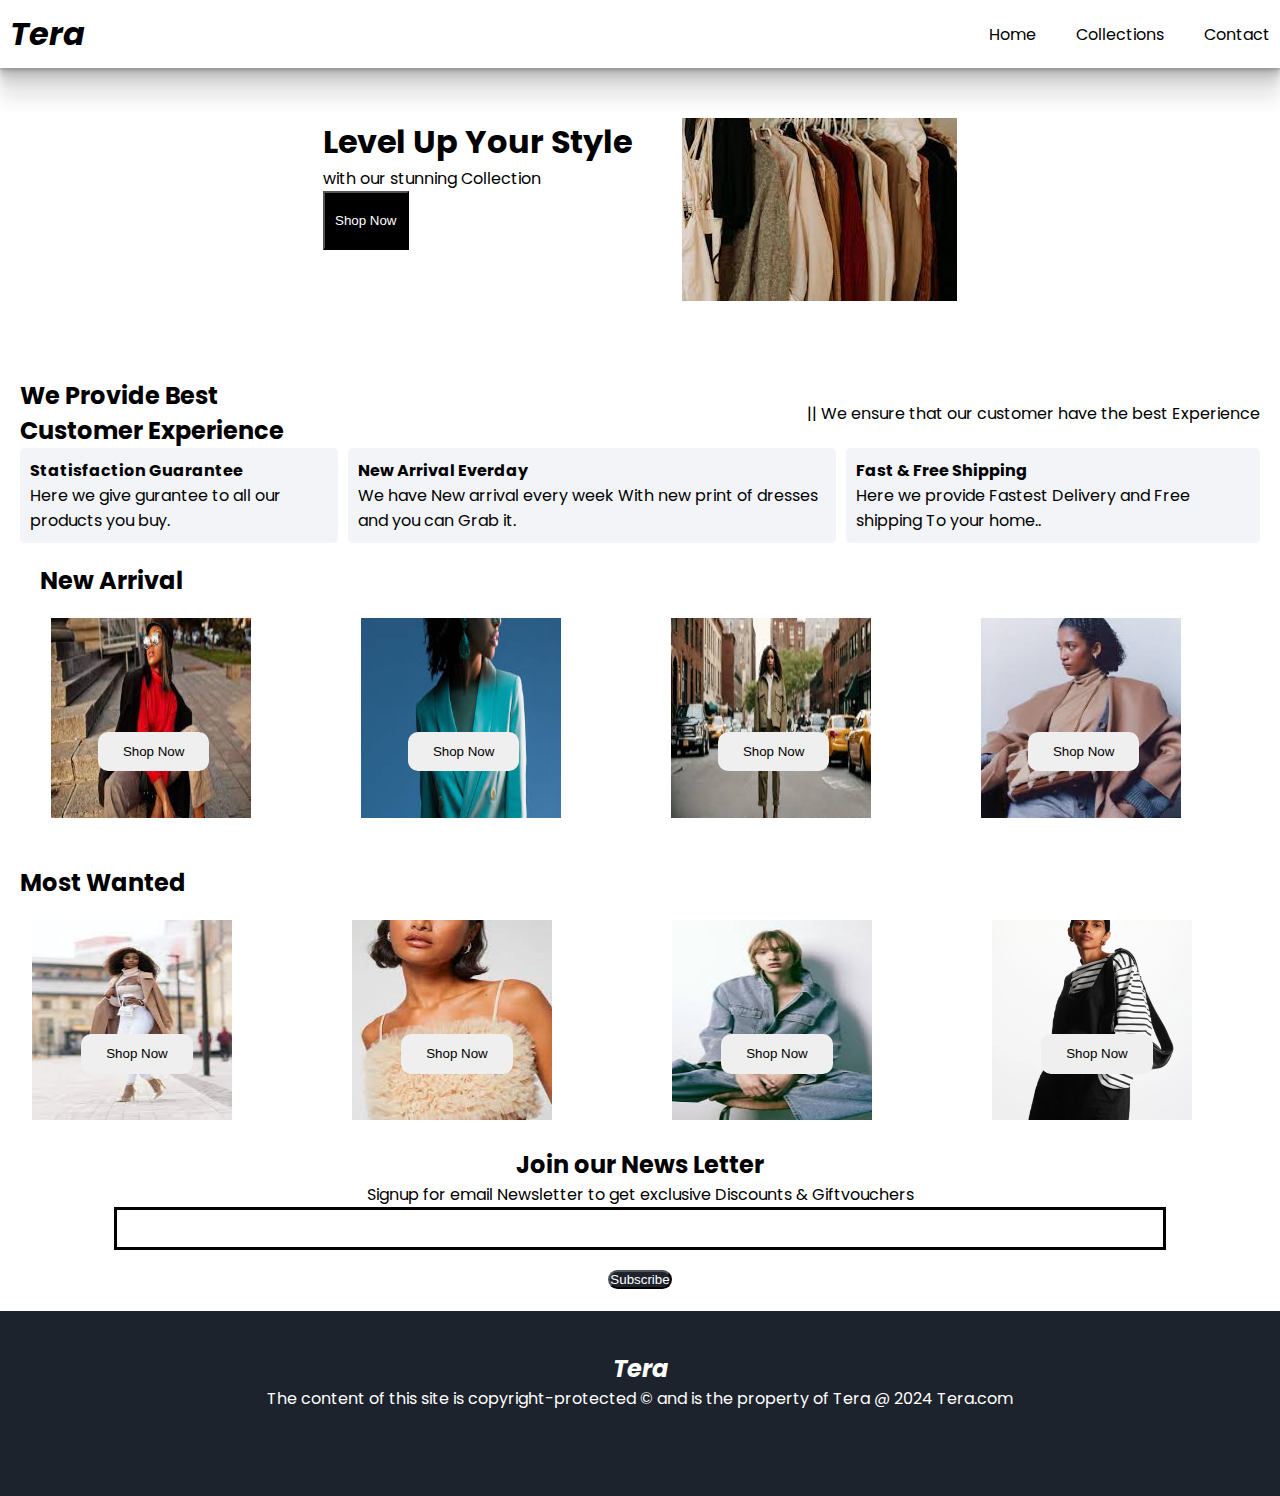
<file: index.html>
<!DOCTYPE html>
<html lang="en">

<head>
    <meta charset="UTF-8">
    <meta name="viewport" content="width=device-width, initial-scale=1.0">
    <title>Tera-Ecommerce</title>
    <link rel="preconnect" href="https://fonts.googleapis.com">
    <link rel="preconnect" href="https://fonts.gstatic.com" crossorigin>
    <!-- Google fonts -->
    <link
        href="https://fonts.googleapis.com/css2?family=Poppins:ital,wght@0,100;0,200;0,300;0,400;0,500;0,600;0,700;0,800;0,900;1,100;1,200;1,300;1,400;1,500;1,600;1,700;1,800;1,900&display=swap"
        rel="stylesheet">
    <!-- Css File -->
    <link rel="stylesheet" href="./style.css">
    <!-- Font Awesome -->
    <link rel="stylesheet" href="https://cdnjs.cloudflare.com/ajax/libs/font-awesome/6.5.1/css/all.min.css"
        integrity="sha512-DTOQO9RWCH3ppGqcWaEA1BIZOC6xxalwEsw9c2QQeAIftl+Vegovlnee1c9QX4TctnWMn13TZye+giMm8e2LwA=="
        crossorigin="anonymous" referrerpolicy="no-referrer" />


<body>
    <!-- Navbar -->
    <nav class="navbar">
        <h1>Tera</h1>
        <div class="navbar-links">
            <ul>
                <li class="navbar-link"><a href="./index.html">Home</a></li>
                <li class="navbar-link"><a href="./index2.html">Collections</a></li>
                <li class="navbar-link"><a href="./conatct.html">Contact</a></li>
            </ul>
        </div>
        <div class="navbar-menu-toggle" onclick="opennavbar()">
            <i class="fa-solid fa-bars"></i>
        </div>
    </nav>
    <!-- side navbar-->
    <div class="side-navbar">
        <nav>
            <p style="text-align: right;" onclick="closenavbar()">
                <i class="fa-solid fa-xmark"></i>
            </p>
            <div class=" side-navbar-links">
                <p class="side-navbar-link"><a href="./index.html">Home</a></p>
                <p class="side-navbar-link"><a href="./index2.html">Collections</a></p>
                <p class="side-navbar-link"><a href="./collection.js">Contact</a></p>
            </div>

        </nav>
    </div>
    <!-- Header -->
    <div class="header">
        <div>
            <h1>Level Up Your Style</h1>
            <p>with our stunning Collection</p>
            <button class="header-button">Shop Now</button>
        </div>
        <div>
            <img src="./images.jpg" class="header-image" alt="">

        </div>
    </div>
    <!-- Service Section -->
    <div class="service">
        <div class="service-container-1">
            <div>
                <h2>We Provide Best </h2>
                <h2>Customer Experience</h2>
            </div>
            <div>
                <p>
                    || We ensure that our customer have the best Experience
                </p>
            </div>
        </div>
        <div class="service-container-2">
            <div>
                <i class="fa-regular fa-face-smile"></i>
                <h4>Statisfaction Guarantee</h4>
                <p>Here we give gurantee to all our products you buy.</p>
            </div>
            <div>
                <i class="fa-regular fa-face-smile"></i>
                <h4>New Arrival Everday</h4>
                <p>We have New arrival every week With new print of dresses and you can Grab it.</p>
            </div>
            <div>
                <i class="fa-regular fa-face-smile"></i>
                <h4>Fast & Free Shipping</h4>
            </p> Here we provide Fastest Delivery and Free shipping To your home..</p>
            </div>
        </div>
        <div>
            <h2 style="padding: 20px;">New Arrival</h2>

            <div class="new-arrival">
                <div class="new-arrival-container">
                    <img src="./image.1.jpg" alt="" height="200px" width="200px">
                    <button>Shop Now<i class="fa-solid fa-arrow-right"></i></button>
                </div>
                <div class="new-arrival-container">
                    <img src="./images (1).jpg" alt="" height="200px" width="200px">
                    <button>Shop Now<i class="fa-solid fa-arrow-right"></i></button>
                </div>
                <div class="new-arrival-container">
                    <img src="./images (2).jpg" alt="" height="200px" width="200px">
                    <button>Shop Now<i class="fa-solid fa-arrow-right"></i></button>
                </div>
                <div class="new-arrival-container">
                    <img src="./images2.jpg" alt="" height="200px" width="200px">
                    <button>Shop Now<i class="fa-solid fa-arrow-right"></i></button>
                </div>

            </div>
        </div>
    </div>
    <div>
        <h2 style="padding: 20px;">Most Wanted</h2>

        <div class="new-arrival">
            <div class="new-arrival-container">
                <img src="./mostwanted 1.jpg" alt="" height="200px" width="200px">
                <button>Shop Now <i class="fa-solid fa-arrow-right"></i></button>
            </div>
            <div class="new-arrival-container">
                <img src="./mostwanted2.jpg" alt="" height="200px" width="200px">
                <button>Shop Now <i class="fa-solid fa-arrow-right"></i></button>
            </div>
            <div class="new-arrival-container">
                <img src="./mostwanted3.jpg" alt="" height="200px" width="200px">
                <button>Shop Now <i class="fa-solid fa-arrow-right"></i></button>
            </div>
            <div class="new-arrival-container">
                <img src="./mostwanted4.webp" alt="" height="200px" width="200px">
                <button>Shop Now <i class="fa-solid fa-arrow-right"></i></button>
            </div>

        </div>

    </div>

    <!-- News -->
    <div class="news">
        <h2>Join our News Letter</h2>
        <p>Signup for email Newsletter to get exclusive Discounts & Giftvouchers</p>
        <div>
            <input type="text" class="serach">
        </div>
        <div><button>Subscribe</button></div>
    </div>

        <!-- footer -->
        <div class="footer">
        <div class="footer-container">
            <div class="footer-box-1">
                <h2 class="headingtext">Tera</h2>
                    <p class="footer-para-1"> The content of this site is copyright-protected  &#169  and is the property of Tera @ 2024 Tera.com</p>
                <div class="footer-icon-container">
                    <i class="fa-brands fa-instagram" style="color: #ffffff;"></i>
                    <i class="fa-brands fa-twitter" style="color: #ffffff;"></i>
                    <i class="fa-brands fa-facebook" style="color: #ffffff;"></i>
                </div>
            </div> 
        </div>
    </div>
        <script src="./script.js"></script>
</body>
</file>
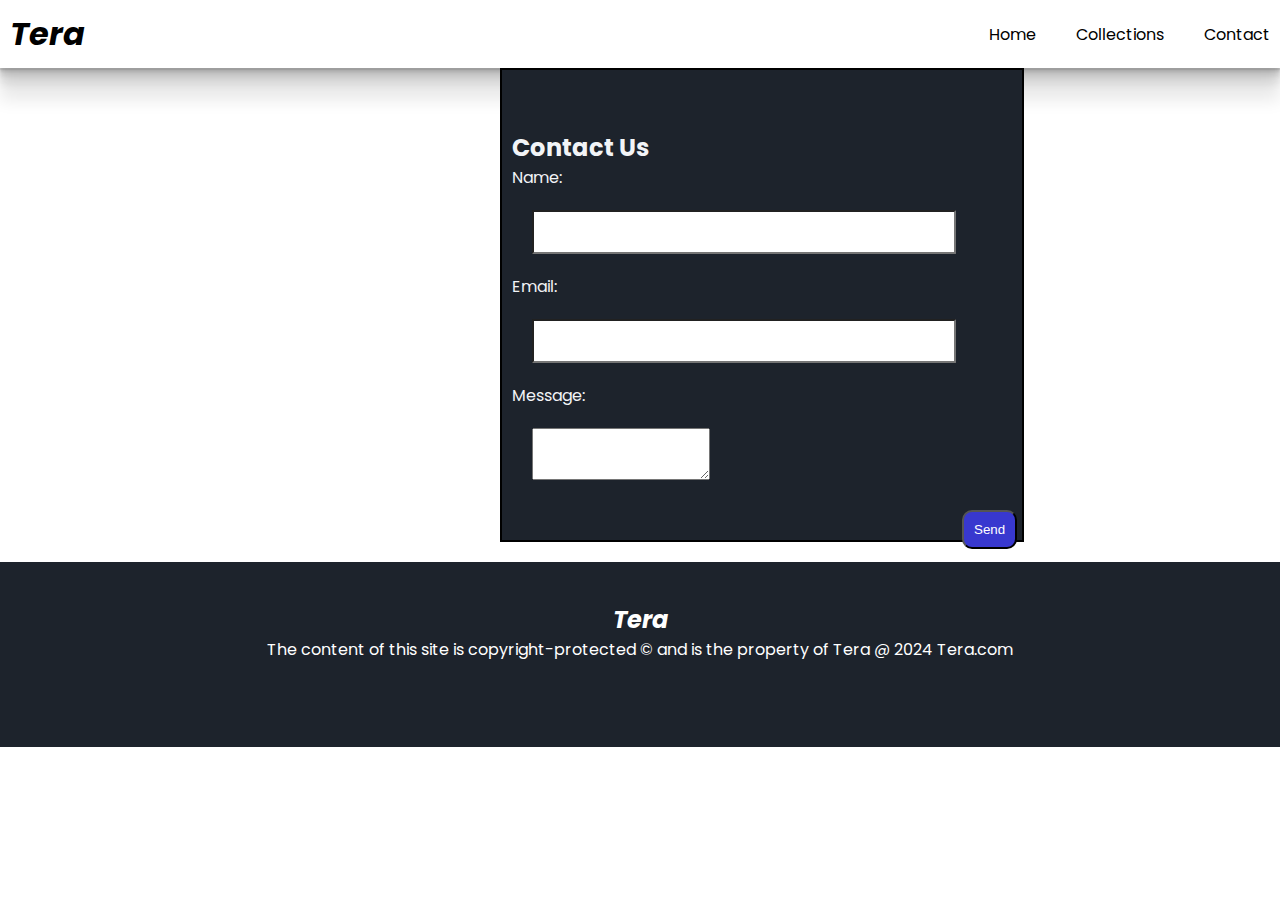
<file: conatct.html>
<!DOCTYPE html>
<html lang="en">
<head>
    <meta charset="UTF-8">
    <meta name="viewport" content="width=device-width, initial-scale=1.0">
    <title>Tera-collection</title>
    <link rel="preconnect" href="https://fonts.googleapis.com">
    <link rel="preconnect" href="https://fonts.gstatic.com" crossorigin>
    <!-- Google fonts -->
    <link
        href="https://fonts.googleapis.com/css2?family=Poppins:ital,wght@0,100;0,200;0,300;0,400;0,500;0,600;0,700;0,800;0,900;1,100;1,200;1,300;1,400;1,500;1,600;1,700;1,800;1,900&display=swap"
        rel="stylesheet">
    <!-- Css File -->
    <link rel="stylesheet" href="./style.css">
    <!-- Font Awesome -->
    <link rel="stylesheet" href="https://cdnjs.cloudflare.com/ajax/libs/font-awesome/6.5.1/css/all.min.css"
        integrity="sha512-DTOQO9RWCH3ppGqcWaEA1BIZOC6xxalwEsw9c2QQeAIftl+Vegovlnee1c9QX4TctnWMn13TZye+giMm8e2LwA=="
        crossorigin="anonymous" referrerpolicy="no-referrer" />
</head>
<body>

     <!-- Navbar -->
     <nav class="navbar">
        <h1>Tera</h1>
        <div class="navbar-links">
            <ul>
                <li class="navbar-link"><a href="./index.html">Home</a></li>
                <li class="navbar-link"><a href="./index2.html">Collections</a></li>
                <li class="navbar-link"><a href="./conatct.html">Contact</a></li>
            </ul>
        </div>
        <div class="navbar-menu-toggle" onclick="opennavbar()">
            <i class="fa-solid fa-bars"></i>
        </div>
    </nav>
    <!-- side navbar-->
    <div class="side-navbar">
        <nav>
            <p style="text-align: right;" onclick="closenavbar()">
                <i class="fa-solid fa-xmark"></i>
            </p>
            <div class=" side-navbar-links">
                <p class="side-navbar-link"><a href="./index.html">Home</a></p>
                <p class="side-navbar-link"><a href="./index2.html">Collections</a></p>
                <p class="side-navbar-link"><a href="./conatct.html">Contact</a></p>
            </div>

        </nav>
    </div>
    <!-- contact -->
        <div class="contact">
            <div class="contact-container">
                  
                   <form class="contact-form">
                    <h2>Contact Us</h2>
                    <label for="name">Name:</label>
                    <input type="text" name="name" id="name">
                    <label for="email">Email:</label>
                    <input type="text" name="email" id="email">
                    <label for="message">Message:</label>
                    <textarea title="text" id="message"></textarea>
                    <button class="btn" >Send</button>
                   </form>
                </div>
        </div>
     <!-- footer -->
     <div class="footer">
        <div class="footer-container">
            <div class="footer-box-1">
                <h2 class="headingtext">Tera</h2>
                <p class="footer-para-1">The content of this site is copyright-protected  &#169  and is the property of Tera @ 2024 Tera.com</p>
                <div class="footer-icon-container">
                    <i class="fa-brands fa-instagram" style="color: #ffffff;"></i>
                    <i class="fa-brands fa-twitter" style="color: #ffffff;"></i>
                    <i class="fa-brands fa-facebook" style="color: #ffffff;"></i>
                </div>
            </div> 
        </div>
        
    </div>
</body>
</file>
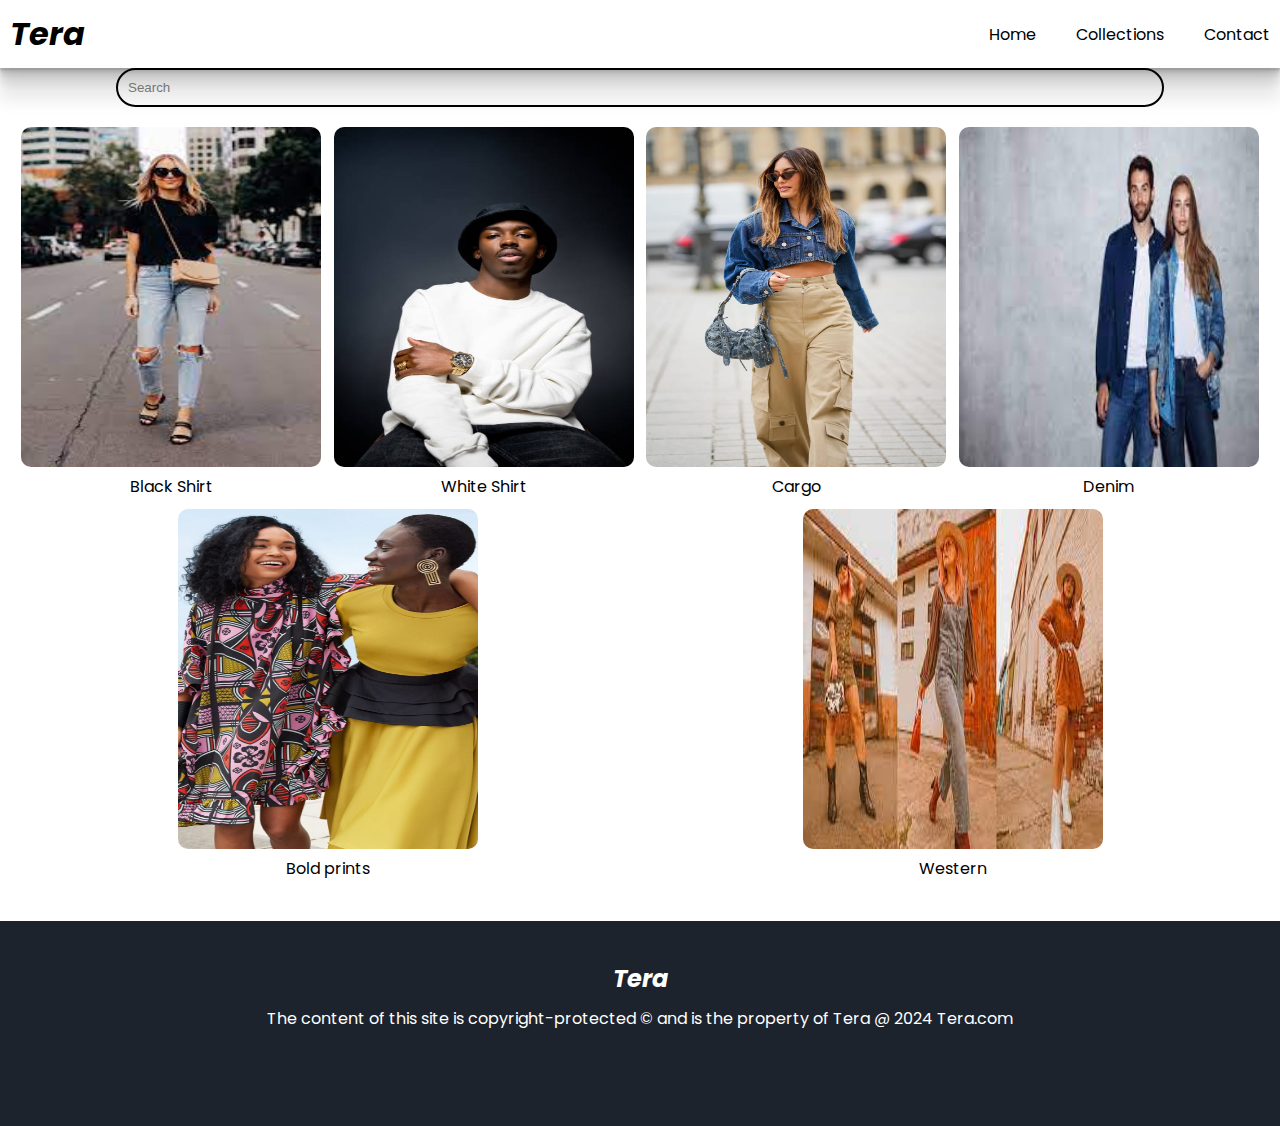
<file: index2.html>
<!DOCTYPE html>
<html lang="en">
<head>
    <meta charset="UTF-8">
    <meta name="viewport" content="width=device-width, initial-scale=1.0">
    <title>Tera-collection</title>
    <link rel="preconnect" href="https://fonts.googleapis.com">
    <link rel="preconnect" href="https://fonts.gstatic.com" crossorigin>
    <!-- Google fonts -->
    <link
        href="https://fonts.googleapis.com/css2?family=Poppins:ital,wght@0,100;0,200;0,300;0,400;0,500;0,600;0,700;0,800;0,900;1,100;1,200;1,300;1,400;1,500;1,600;1,700;1,800;1,900&display=swap"
        rel="stylesheet">
    <!-- Css File -->
    <link rel="stylesheet" href="./style.css">
    <!-- Font Awesome -->
    <link rel="stylesheet" href="https://cdnjs.cloudflare.com/ajax/libs/font-awesome/6.5.1/css/all.min.css"
        integrity="sha512-DTOQO9RWCH3ppGqcWaEA1BIZOC6xxalwEsw9c2QQeAIftl+Vegovlnee1c9QX4TctnWMn13TZye+giMm8e2LwA=="
        crossorigin="anonymous" referrerpolicy="no-referrer" />
</head>
<body>

     <!-- Navbar -->
     <nav class="navbar">
        <h1>Tera</h1>
        <div class="navbar-links">
            <ul>
                <li class="navbar-link"><a href="./index.html">Home</a></li>
                <li class="navbar-link"><a href="./index2.html">Collections</a></li>
                <li class="navbar-link"><a href="./conatct.html">Contact</a></li>
            </ul>
        </div>
        <div class="navbar-menu-toggle" onclick="opennavbar()">
            <i class="fa-solid fa-bars"></i>
        </div>
    </nav>
    <!-- side navbar-->
    <div class="side-navbar">
        <nav>
            <p style="text-align: right;" onclick="closenavbar()">
                <i class="fa-solid fa-xmark"></i>
            </p>
            <div class=" side-navbar-links">
                <p class="side-navbar-link"><a href="./index.html">Home</a></p>
                <p class="side-navbar-link"><a href="./index2.html">Collections</a></p>
                <p class="side-navbar-link"><a href="./conatct.html">Contact</a></p>
            </div>

        </nav>
    </div>
    <!-- prodcut -->
    <div class="prodcut-section">
        <form class="product-search">
            <input type="text" id="search" placeholder="Search">
            <i class="fa-solid fa-magnifying-glass"></i>
        </form>
        <div class="products" id="products">
            <div class="products-box">
            <img src="./black.jpg" alt=""  height="340px" width="300px">
            <p>Black Shirt</p>
        </div>
        <div class="products-box">
            <img src="./white.jpg" alt=""  height="340px" width="300px">
            <p> White Shirt</p>
        </div>
        <div class="products-box">
            <img src="./cargo.webp" alt=""  height="340px" width="300px">
            <p>Cargo</p>
        </div>
        <div class="products-box">
            <img src="./denim.jpg" alt=""  height="340px" width="300px">
            <p>Denim</p>
        </div>
        <div class="products-box">
            <img src="./boldprints.jpg" alt=""  height="340px" width="300px">
            <p>Bold prints</p>
        </div>
        <div class="products-box">
            <img src="./western.jpg" alt=""  height="340px" width="300px">
            <p>Western</p>
        </div>

    </div>
    </div>
    
     <!-- footer -->
     <div class="footer">
        <div class="footer-container">
            <div class="footer-box-1">
                <h2 class="headingtext">Tera</h2>
                <p class="footer-para1">The content of this site is copyright-protected  &#169  and is the property of Tera @ 2024 Tera.com</p>
                <div class="footer-icon-container">
                    <i class="fa-brands fa-instagram" style="color: #ffffff;"></i>
                    <i class="fa-brands fa-twitter" style="color: #ffffff;"></i>
                    <i class="fa-brands fa-facebook" style="color: #ffffff;"></i>
                </div>
            </div> 
        </div>
    </div>
    <script src="./collection.js"></script>
</body>
</html>
</file>
<file: style.css>
*{
    margin: 0;
    padding: 0;
}
body{
    font-family: "Poppins", sans-serif;
}

.navbar{
    display: flex;
    justify-content: space-between;
    align-items: center;
    padding: 10px;
    box-shadow: rgba(0, 0, 0, 0.09) 0px 2px 1px, rgba(0, 0, 0, 0.09) 0px 4px 2px, rgba(0, 0, 0, 0.09) 0px 8px 4px, rgba(0, 0, 0, 0.09) 0px 16px 8px, rgba(0, 0, 0, 0.09) 0px 32px 16px;

    
}

.navbar-links,ul{
    display: flex;
    column-gap: 40px;
   list-style: none;
}
.navbar-links a{
    text-decoration: none;
    color: black;
   
}
.navbar h1{
    font-style: italic;
}
.navbar-links a:hover{
     text-decoration: underline;
}

.navbar-menu-toggle{
    display: none;
}
/* media query*/
@media screen and (max-width:700px) {

    .navbar-menu-toggle{
        display: block;
    }
    .navbar-links {
        display: none;
    }
    .header-image{
        display: none;
    }
    .service-container-1{
        display: none;
    }
    .service-container-2{
        flex-direction: column;
    }
}
/* side navbar*/

.side-navbar{
    background-color: #1D232C;
    width:50%;
    height: 100%;
    position: fixed;
    top: 0;
    left: -60%;
    padding: 20px;
    color: white;
    transition: 1.5s;
}

.side-navbar-link{
    margin-bottom: 30px;
}

.side-navbar-links a{
      text-decoration: none;
      color: white;
}

.side-navbar-links a:hover{
    text-decoration: underline;
}

/* Header */
.header{
    display: flex;
    justify-content: center;
    gap: 50px;
    padding: 50px;
}
.header-button{
    padding: 20px 10px;
    background-color: black;
    color: white;
}

.service{
    padding: 20px;
}
.service-container-1{
    display: flex;
    justify-content: space-between;
    align-items: center;
}
.service-container-2{
    display: flex;
    justify-content: space-between;
    align-items: center;
    gap: 10px;
}

.service-container-2 div{
    background-color: #F2F4F7;
    border-radius: 5px;
    padding: 10px;

}
.new-arrival{
    display: flex;
    justify-content: space-around;
    flex-wrap: wrap;
}

.new-arrival-container{
    position: relative;
    flex-basis: 20%;
}

.new-arrival button{
    padding-left: 10%;
    padding-right: 10%;
    padding-bottom: 5%;
    padding-top: 5%;
    margin-top: 10px;
    color:black;
    position:absolute;
    top: 50%;
    left :19%;
    border-radius: 10px;
    border: none;
}

.news{
    display: flex;
    flex-direction: column;
    align-items: center;
    margin-top: 20px;
}
.news input{
    padding:11px;
    width: 80vw;
    margin-bottom: 10px;
    border: solid black 3px;
}
.news button{
    margin-top: 10px;
     color: white;
     background-color:#1D232C;
     border-radius: 10px;
}

.footer{
    margin-top: 20px;
    padding: 40px;
    background-color:#1D232C;
    color: white;
}
.headingtext{
    font-weight: bold;
    font-style: italic;
}
.footer-icon-container{
   padding: 10px;
}
.footer-icon-container i{
    padding: 10px;
}

.footer-para1{
    padding: 10px;
}
.footer-para-2{
     margin-right: 10px;
}
.footer-box-1{
    text-align: center;
}

.product-section{
     margin-top: 20px;
}
.product-search{
    width: 80%;
    border: 2px solid black;
    border-radius: 20px;
    display: flex;
    justify-content: space-between;
    align-items: center;
    padding: 10px;
    margin: auto;
}

.product-search input{
    border: none;
    background-color: transparent;
    width: 100%;
}
.product-search input:focus{
    outline: none;
}

.products{
     padding: 20px;
     display: flex;
     gap:10px;
     flex-wrap: wrap;
     justify-content: space-around;
}
.products-box{
    text-align: center;
    flex-basis: 20%;
}
.products-box img{
    border-radius: 10px;
}
.contact-form{
    border: 2px solid black;
    background-color: #1D232C;
    color: #F2F4F7;
    margin-left: 500px;
    align-content: center;
    height: 450px;
    width: 500px;
    padding: 10px;
    box-shadow: #1D232C;
}
.contact-form input{
    border-radius: 1px;
    display: block;
    margin: 20px;
    height: 20px;
    width: 80%;
    padding: 10px;   
}

textarea{
    display: block;
    margin-left: 20px;
    height: 50px;
    margin-top: 20px;
}
.btn{
    display: block;
    padding:10px;
    color: white;
    background-color: rgb(56, 56, 207);
    border-radius: 10px;
    margin-left: 450px;
    margin-top: 30px;
    position:fixed;
}
</file>
